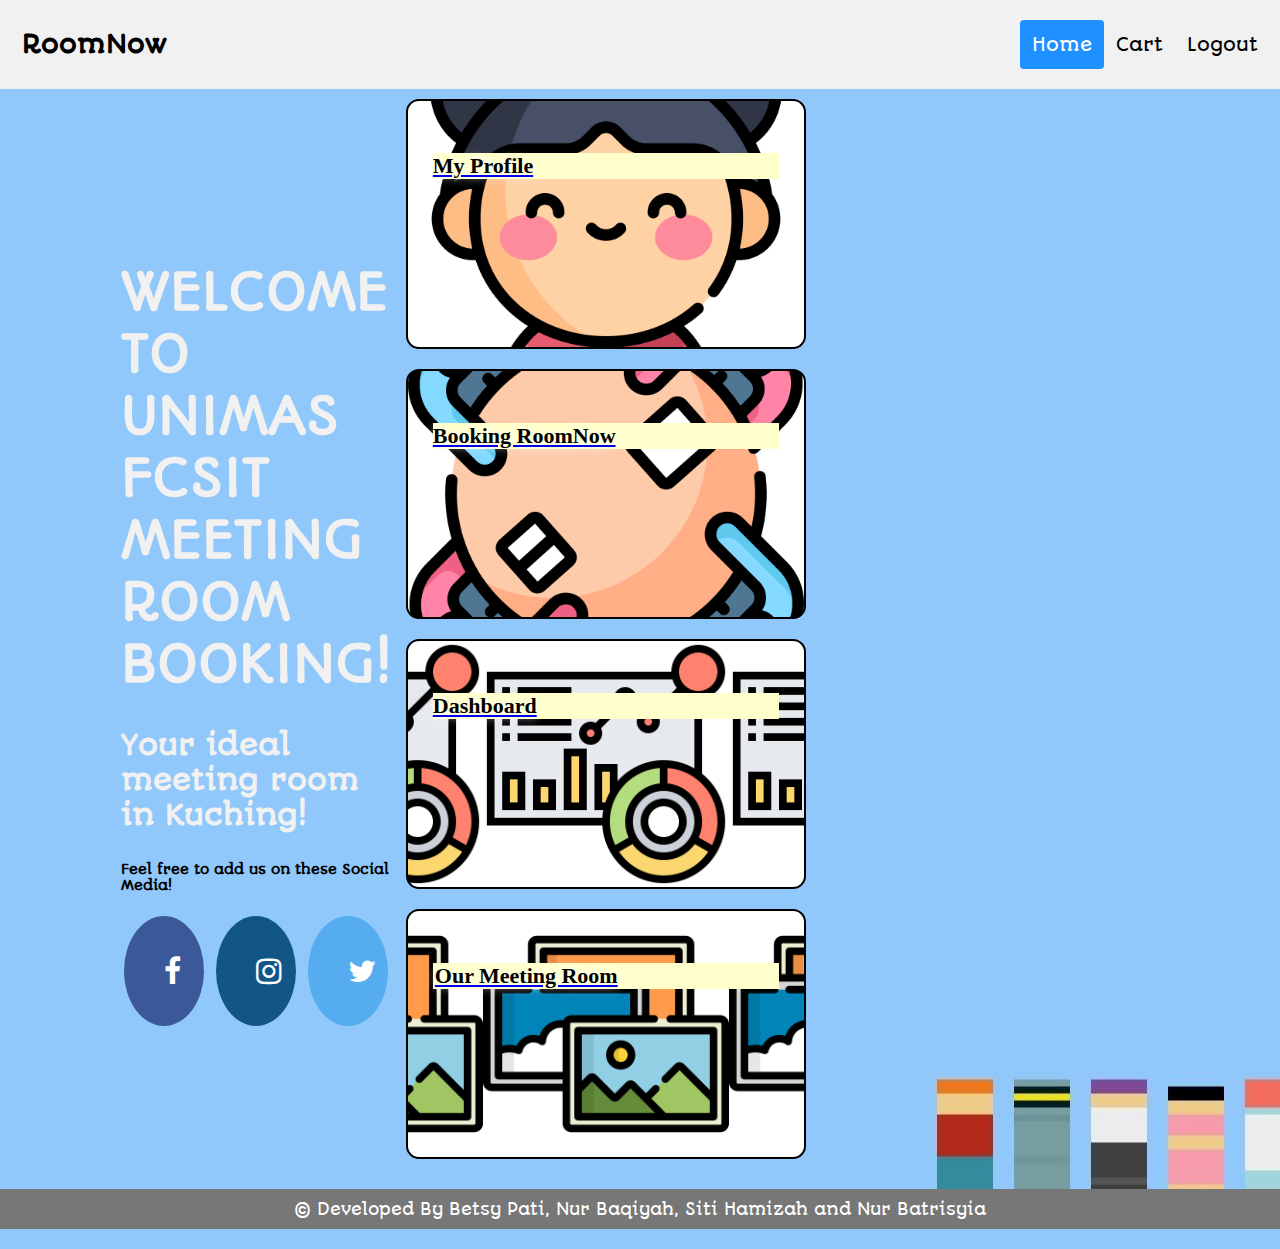
<file: home.html>
<!DOCTYPE html>
<html>
<head>
    <meta charset="UTF-8">
    <meta http-equiv="X-UA-Compatible" content="IE=edge">
    <meta name="viewport" content="width=device-width, initial-scale=1">
    <link href='https://fonts.googleapis.com/css?family=Autour One' rel='stylesheet'>
    <link rel="stylesheet" href="https://cdnjs.cloudflare.com/ajax/libs/font-awesome/4.7.0/css/font-awesome.min.css">

<style>
* {box-sizing: border-box;}

body { 
  margin: 0;
  font-family: 'Autour One';
  background-position: center;
  background-image: url("image/coffeebiru.jpg");
  box-sizing: contain;
}

.header {
  overflow: hidden;
  background-color: #f1f1f1;
  padding: 20px 10px;
}

.header a {
  float: left;
  color: black;
  text-align: center;
  padding: 12px;
  text-decoration: none;
  font-size: 18px; 
  line-height: 25px;
  border-radius: 4px;
}

.header a.logo {
  font-size: 25px;
  font-weight: bold;
}

.header a:hover {
  background-color: #ddd;
  color: black;
}

.header a.active {
  background-color: dodgerblue;
  color: white;
}

.header-right {
  float: right;
}
.Row {
  justify-content: center;
         align-items: center;
         display: flex;
         height: 120%;
       }
       .Column {
         flex-basis: 50%;
         
       }
       h1 {
        
         color:#f1f1f1;
         font-size: 50px;
       }
       h3 {
         font-size: 28px;
         color:#f1f1f1;
       }
       p {
         font-size: 12px;
         text-align: justify;
         color:#f1f1f1;
         line-height: 15px;
       }
       h4 {
         font-size: 1vw;
         color:black;
       }
       .card {
         background-size: contain;
         background-color: white;
         position: relative;
         width: 400px;
         height: 250px;
         display: inline-table;
         border-radius: 13px;
         padding: 15px 25px;
         box-sizing: border-box;
         cursor: pointer;
         margin: 10px 15px;
         background-position: center; 
         border: 2px solid black;
         transition: transform 0.5s;
       }
       .Card1 {
        color: #FFFFCC;
         background-size:cover;
         background-image: url(image/girl.png);
       }
       .Card2 {
        background-size: cover;
        background-image: url(image/round-table.png);

       }
       .Card3 {
        background-size: contain;
        background-image: url("image/dashboard.png");
       }
       .Card4 {
        background-size: contain;
         background-image: url(image/pictures.png);
       }
       .card:hover {
        opacity: 1;
        transform: translate(-10px);
       }
       h5 {
         font-family: 'Finger Paint';
         font-size: 22px;
         color: black;
         text-shadow: 0 0 10px white;
       }
       .fa {
       justify-content: center;
       padding: 40px;
       font-size: 30px;
       width: 20px;
       text-align: center;
       text-decoration: none;
       margin: 5px 3px;
       border-radius: 50%;
       }
       .fa:hover {
       opacity: 0.7;
       }
      .fa-facebook {
       background: #3B5998;
       color: white;
       }  
       .fa-instagram {
       background: #125688;
       color: white;
       }
       .fa-twitter {
       background: #55ACEE;
       color: white;
       }

.container {
         background-size: cover;
         width: 100%;
         height: 100%;
         padding-left: 8%;
         padding-right: 8%;
         box-sizing: border-box;
       }
       hr{
        color: 2px solid white;
       }

       /* Style the footer */
    footer {
  background-color: #777;
  padding: 10px;
  text-align: center;
  color: white;
  }
  #div1 {
  font-size:30px;
}
@media screen and (max-width: 500px) {
  .header a {
    float: none;
    display: block;
    text-align: left;
  }
  
  .header-right {
    float: none;
  }


</style>
</head>
<body>

<div class="header">
  <a href="home.html" class="logo">RoomNow</a>

  <div class="header-right">
    <a class="active" href="#home">Home</a>
    <a href="#">Cart</a>
    <a href="index.html">Logout</a>
  </div>
</div>

<div style="padding-left:20px">
   <div class="container">

      <!--bigtitle & description-->
      <div class="Row">
        <div class="Column">
          <h1>WELCOME TO UNIMAS FCSIT MEETING ROOM BOOKING!</h1>
          <h3>Your ideal meeting room in Kuching!</h3>
             <h4>Feel free to add us on these Social Media!</h4>
           <a href="https://www.facebook.com/" class="fa fa-facebook"></a>
           <a href="https://www.instagram.com/" class="fa fa-instagram"></a>
           <a href="https://twitter.com/home?lang=en" class="fa fa-twitter"></a>
        </div>

        <div class="col">
           <div class=" card Card1">
           <a href="user-profile.html"><div style=" background-color: #FFFFCC; "><h5>My Profile</h5></div></a>
          
          </div>

          <div class="card Card2">
            <div style=" background-color: #FFFFCC; "><a href="roombooking.html"><h5>Booking RoomNow</h5></a></div>
          </div>

          <div class="card Card3">
          <a href="#"><div style=" background-color: #FFFFCC; "><h5>Dashboard</h5></div></a>
          </div>

          <div class="card Card4">
            <a href="#"><div style=" background-color: #FFFFCC;padding: 0px 2px 0px 2px;"><h5>Our Meeting Room</h5></div></a>
          </div>

        </div>
      </div>
    </div>
    </div>
    <div>
   
    <br>
<footer><center>&copy; Developed By Betsy Pati, Nur Baqiyah, Siti Hamizah and Nur Batrisyia</center></footer></div>
<br>
</body>
</html>
</file>
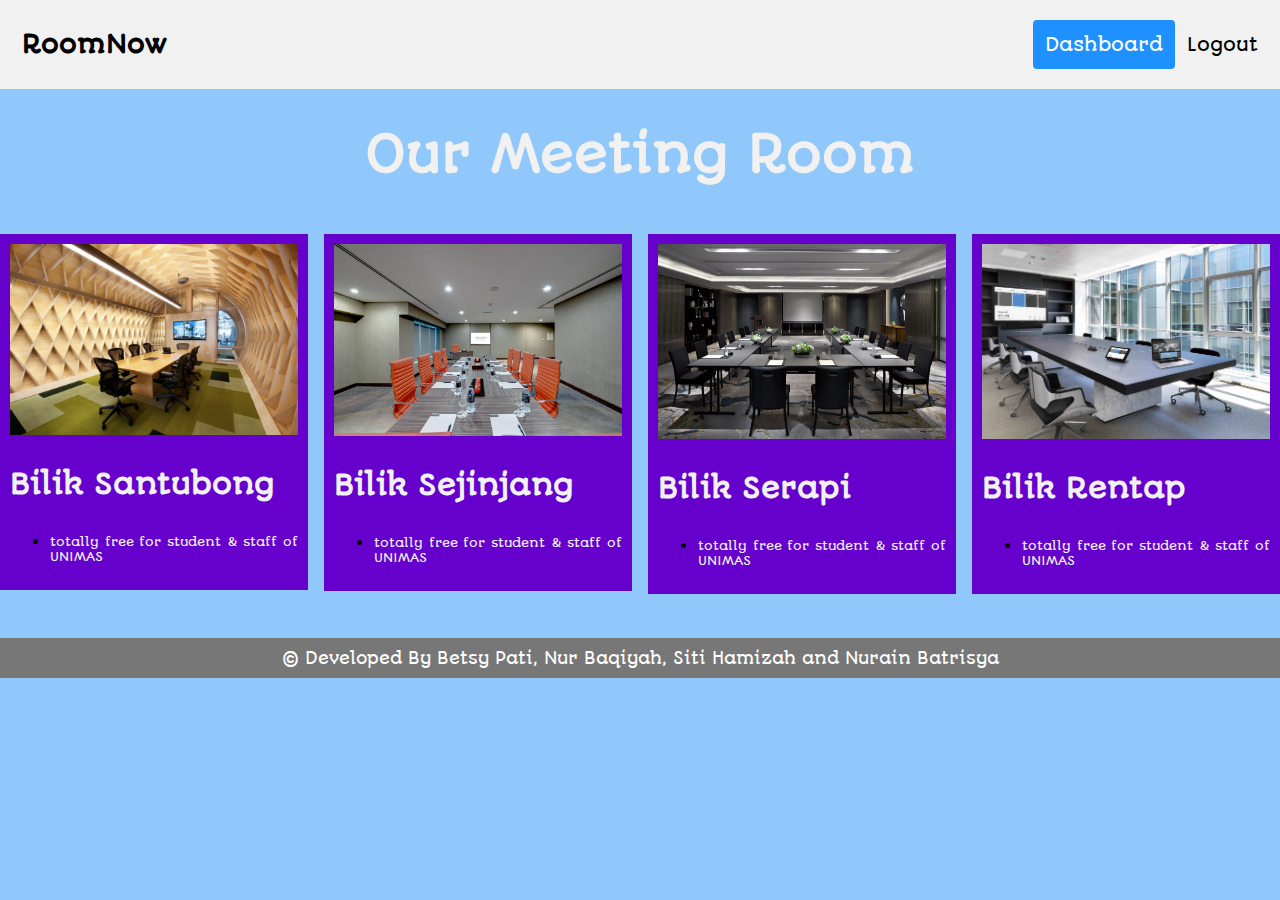
<file: meeting-room.html>
<!DOCTYPE html>
<html>
<head>
<title>Meeting Room</title>
    <meta charset="UTF-8">
    <meta http-equiv="X-UA-Compatible" content="IE=edge">
    <meta name="viewport" content="width=device-width, initial-scale=1">
    <link href='https://fonts.googleapis.com/css?family=Autour One' rel='stylesheet'>
    <link rel="stylesheet" href="https://cdnjs.cloudflare.com/ajax/libs/font-awesome/4.7.0/css/font-awesome.min.css">

<style>
* {box-sizing: border-box;}

body { 
  margin: 0;
  font-family: 'Autour One';
  background-image: url("image/coffeebiru.jpg");
    background-color: #0099FF;
  
}
.main {
  max-width: 1000px;
  margin: auto;

}
.row {
  margin: 8px -16px;
  padding: 20px;
}

/* Add padding BETWEEN each column */
.row,
.row > .column {
  padding: 8px;
}
/* Create four equal columns that floats next to each other */
.column {
  float: left;
  width: 25%;
}

/* Clear floats after rows */ 
.row:after {
  content: "";
  display: table;
  clear: both;
}

/* Content */
.content {
  background-color: #6600CC;
  padding: 10px;
}

.header {
  overflow: hidden;
  background-color: #f1f1f1;
  padding: 20px 10px;
}

.header a {
  float: left;
  color: black;
  text-align: center;
  padding: 12px;
  text-decoration: none;
  font-size: 18px; 
  line-height: 25px;
  border-radius: 4px;
}

.header a.logo {
  font-size: 25px;
  font-weight: bold;
}

.header a:hover {
  background-color: #ddd;
  color: black;
}

.header a.active {
  background-color: dodgerblue;
  color: white;
}

.header-right {
  float: right;
}

       h1 {
        
         color:#f1f1f1;
         font-size: 50px;
       }
       h3 {
         font-size: 28px;
         color:#f1f1f1;
       }
       p {
         font-size: 12px;
         text-align: justify;
         color:#f1f1f1;
         line-height: 15px;
       }
       h4 {
         font-size: 1vw;
         color:black;
        }

        h5 {
         font-family: 'Finger Paint';
         font-size: 22px;
         color: black;
         text-shadow: 0 0 10px white;
       }
       hr{
        color: 2px solid white;
       }

       /* Style the footer */
    footer {
  background-color: #777;
  padding: 10px;
  text-align: center;
  color: white;
  }

  #div1 {
  font-size:30px;
}

.gallery {
  border:1 px solid #ccc;
  background-color: #0099FF;
}
.gallery img{
 
  display: inline-flex;
  width:100%;
  height: auto;
  box-sizing: cover;
}

@media screen and (max-width: 500px) {
  .header a {
    float: none;
    display: block;
    text-align: left;
  }
  
  .header-right {
    float: none;
  }
  .column {
    width: 50%;
  }


</style>
</head>
<body>

<div class="header">
  <a href="home.php" class="logo">RoomNow</a>

  <div class="header-right">
    <a class="active" href="home.php">Dashboard</a>
    <a href="index.html">Logout</a>
  </div>
</div>

<center><h1>Our Meeting Room</h1> </center>

<!-- Portfolio Gallery Grid -->
<div class="row">

  <div class="column">
    <div class="content">
      <img src="image/meetingroom3.png" alt="Mountains" style="width:100%">
      <h3>Bilik Santubong</h3>
      <ul>
        <li><p> totally free for student & staff of UNIMAS</p></li>
      </ul>
    </div>
  </div>

  <div class="column">
    <div class="content">
    <img src="image/meetingromm2.jpg" alt="Lights" style="width:100%">
    <h3>Bilik Sejinjang</h3>
      <ul>
        <li><p> totally free for student & staff of UNIMAS</p></li>
      </ul>
    </div>
  </div>


  <div class="column">
    <div class="content">
    <img src="image/meetingroom4.jpg" alt="Nature" style="width:100%">
      <h3>Bilik Serapi</h3>
       <ul>
        <li><p> totally free for student & staff of UNIMAS</p></li>
      </ul>
    </div>
</div>


  <div class="column">
    <div class="content">
    <img src="image/meetingroom5.jpg" alt="Mountains" style="width:100%">
      <h3>Bilik Rentap</h3>
      <ul>
         <li><p> totally free for student & staff of UNIMAS</p></li>
      </ul>
    </div>
  </div>
<!-- END GRID -->
</div>



<!-- END MAIN -->
</div>
   
    <br>
<footer><center>&copy; Developed By Betsy Pati, Nur Baqiyah, Siti Hamizah and Nurain Batrisya</center></footer></div>
<br>
</body>
</html>
</file>
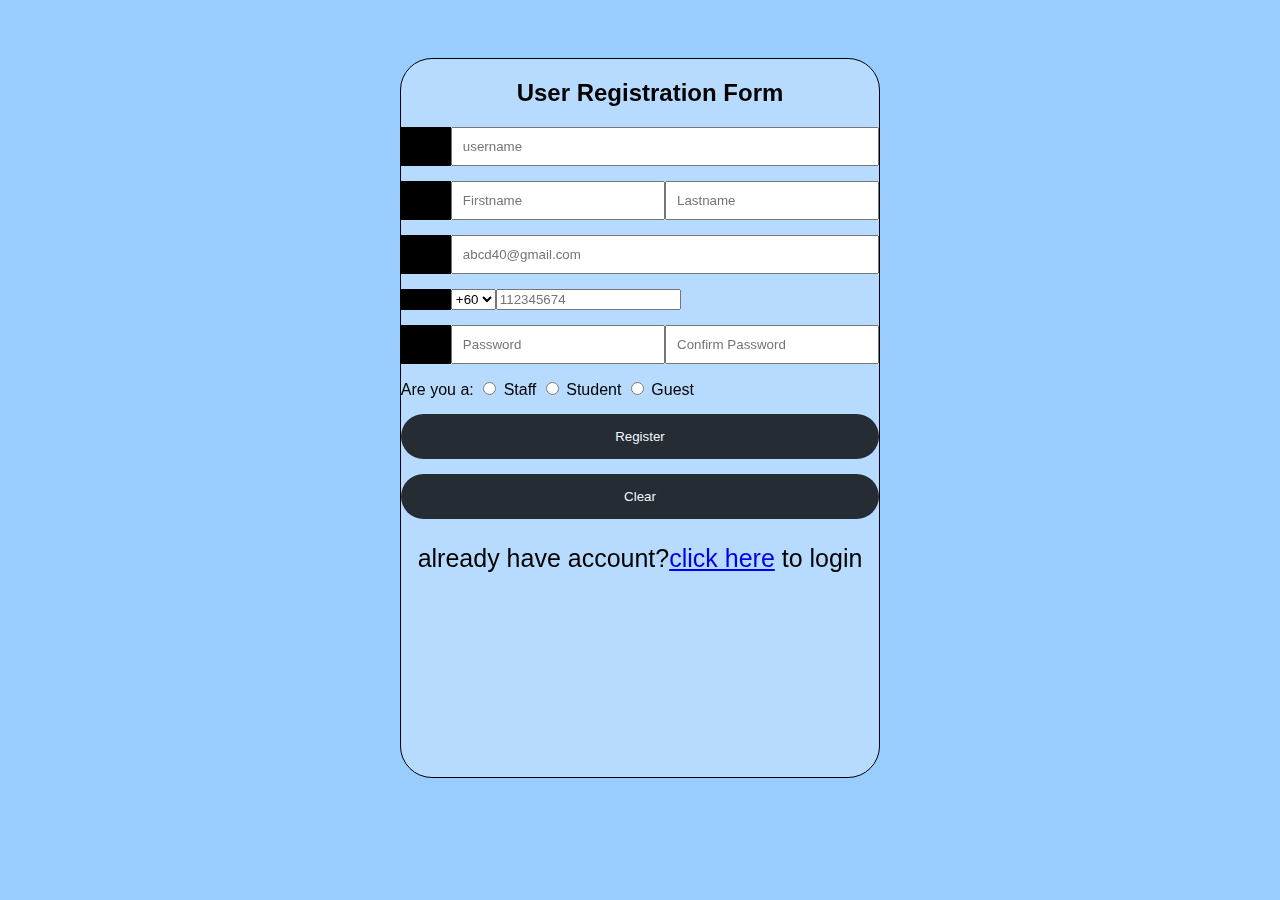
<file: register.html>
<!DOCTYPE html>
<html lang="en">
<head>
    <meta charset="UTF-8">
    <meta http-equiv="X-UA-Compatible" content="IE=edge">
    <meta name="viewport" content="width=device-width, initial-scale=1.0">
    <link rel='stylesheet' href='https://cdn-uicons.flaticon.com/uicons-regular-rounded/css/uicons-regular-rounded.css'>
    <link rel="stylesheet" type="text/css" href="css/register.css">
    <script src="js/register.js"></script>
    <title>Registration</title>
</head>    
<body>

    <main>
    <section class="glass"> <!-----glass for the form background----> 
    
    <form  name="myform" id="myform"  style="max-width:500px; margin:auto;" onSubmit="return validateRegister()" method="POST" autocomplete="on" action="">

    
    <h2><span class="fi-rr-user"></span>User Registration Form</h2>

<!--------------------------------------------------------USERNAME--------------------------------->    
<div class="input-container">
    <i class="fi-rr-portrait"></i>
    <input class="input-field" type="text" id="uname" placeholder="username" name="uname">
</div>


<!-------------------------------------------------firstname & lastname------------------------------------------>
<div class="input-container">
    <i class="fi-rr-portrait"></i>
    <input class="input-field" type="text" id="fname" placeholder="Firstname" name="fname">
    <input class="input-field" type="text" id="lname" placeholder="Lastname" name="lname">
</div>

<!-------------------------------------------------email--------------------------------------------------------->
<div class="input-container">
    <i class="fi-rr-envelope"></i>
    <input class="input-field" type="text" id="email" placeholder="abcd40@gmail.com" name="email">
</div>


<!------------------------------------------------phone no-------------------------------------------------------->
<div class="input-container">
    <i class="fi-rr-smartphone"></i>
    <select placeholder="+60" class="phoneNo">
    <option value="+60">+60</option>
   <input type="tel" id="phoneNo" name="phoneNo" placeholder="112345674">
</div>

<!------------------------------------------------password-------------------------------------------------------->
<div class="input-container">
    <i class="fi-rr-key"></i>
    <input class="input-field" type="password" placeholder="Password"  id="psw" name="psw">
    <input class="input-field" type="password" placeholder="Confirm Password" id="cpsw" name="cpsw" >
</div>

<!----------------------------------------------radio button:user---------------------------------------------------->
<div class="user">
    <label>Are you a:</label>
    <input class="user" type="radio" value="None" id="staff" name="user" />
    <label for="staff" class="radio" chec>Staff</label>
    <input class="user" type="radio" value="None" id="student" name="user" />
    <label for="student" class="radio">Student</label>
    <input class="user" type="radio" value="None" id="guest" name="user" />
    <label for="guest" class="radio">Guest</label>
</div>



<!------------------------------------------------button:register & clear----------------------------------------------------->
 <button type="submit" class="registerButton" name="registerButton">Register</button>
  <button type="reset" class="clearButton" name="clearButton">Clear
</button>
<p class="forgot" align="center">already have account?<a href="login.html">click here</a> to login</p>
    </form>
    </section>
    </main>
</body>
</html>
</file>
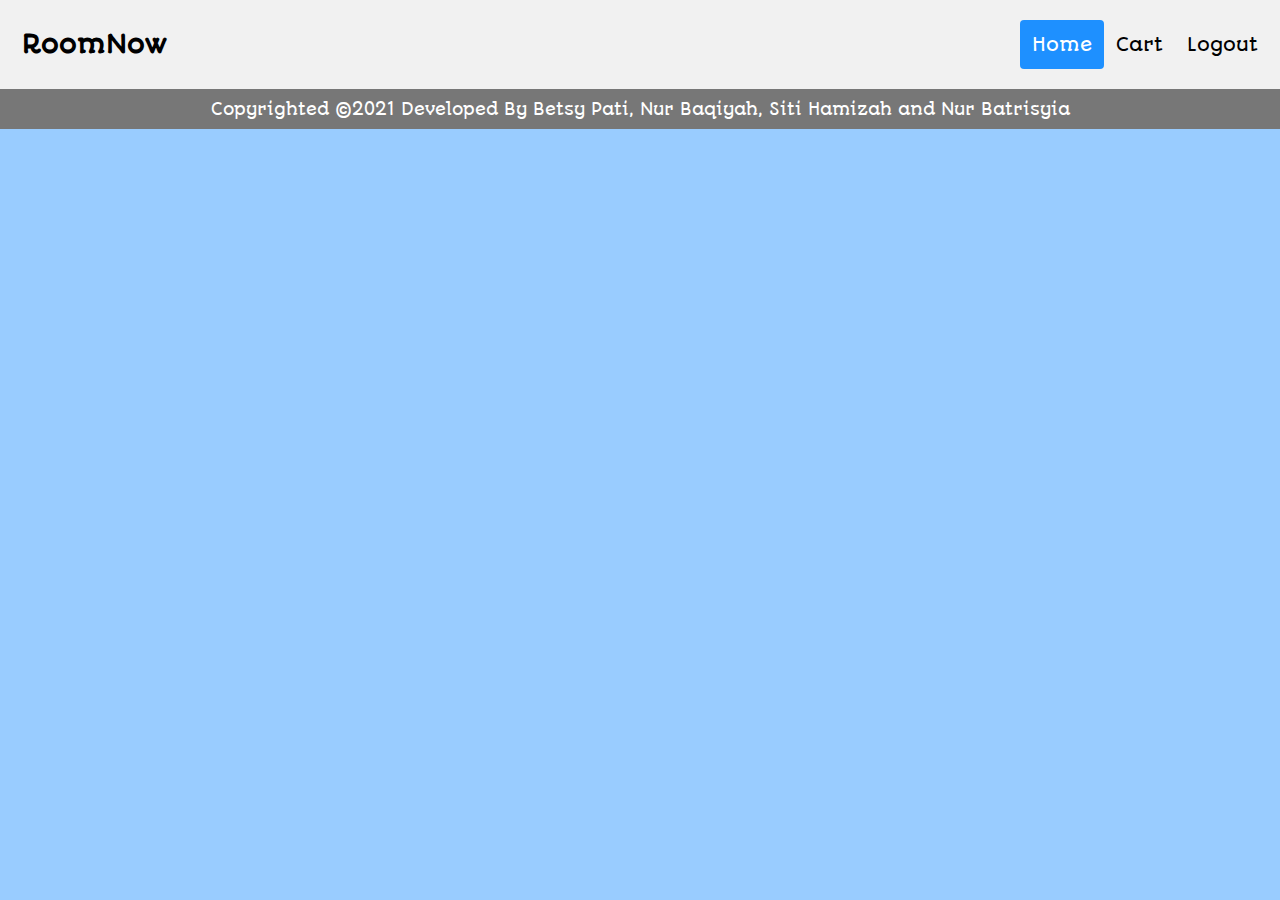
<file: roombooking.html>
<!DOCTYPE html>
<html>
<head>
    <meta charset="UTF-8">
    <meta http-equiv="X-UA-Compatible" content="IE=edge">
    <meta name="viewport" content="width=device-width, initial-scale=1">
    <link href='https://fonts.googleapis.com/css?family=Autour One' rel='stylesheet'>
    <link rel="stylesheet" href="https://cdnjs.cloudflare.com/ajax/libs/font-awesome/4.7.0/css/font-awesome.min.css">
    <link rel="stylesheet" type="text/css" href="css/main.css">

</head>
<body>

<div class="header">
  <a href="home.html" class="logo">RoomNow</a>
  <div class="header-right">
    <a class="active" href="home.html">Home</a>
    <a href="#">Cart</a>
    <a href="index.html">Logout</a>
  </div>
</div>


<footer><center>Copyrighted &copy;2021 Developed By Betsy Pati, Nur Baqiyah, Siti Hamizah and Nur Batrisyia</center></footer></div>
<br>
</body>
</html>
</file>
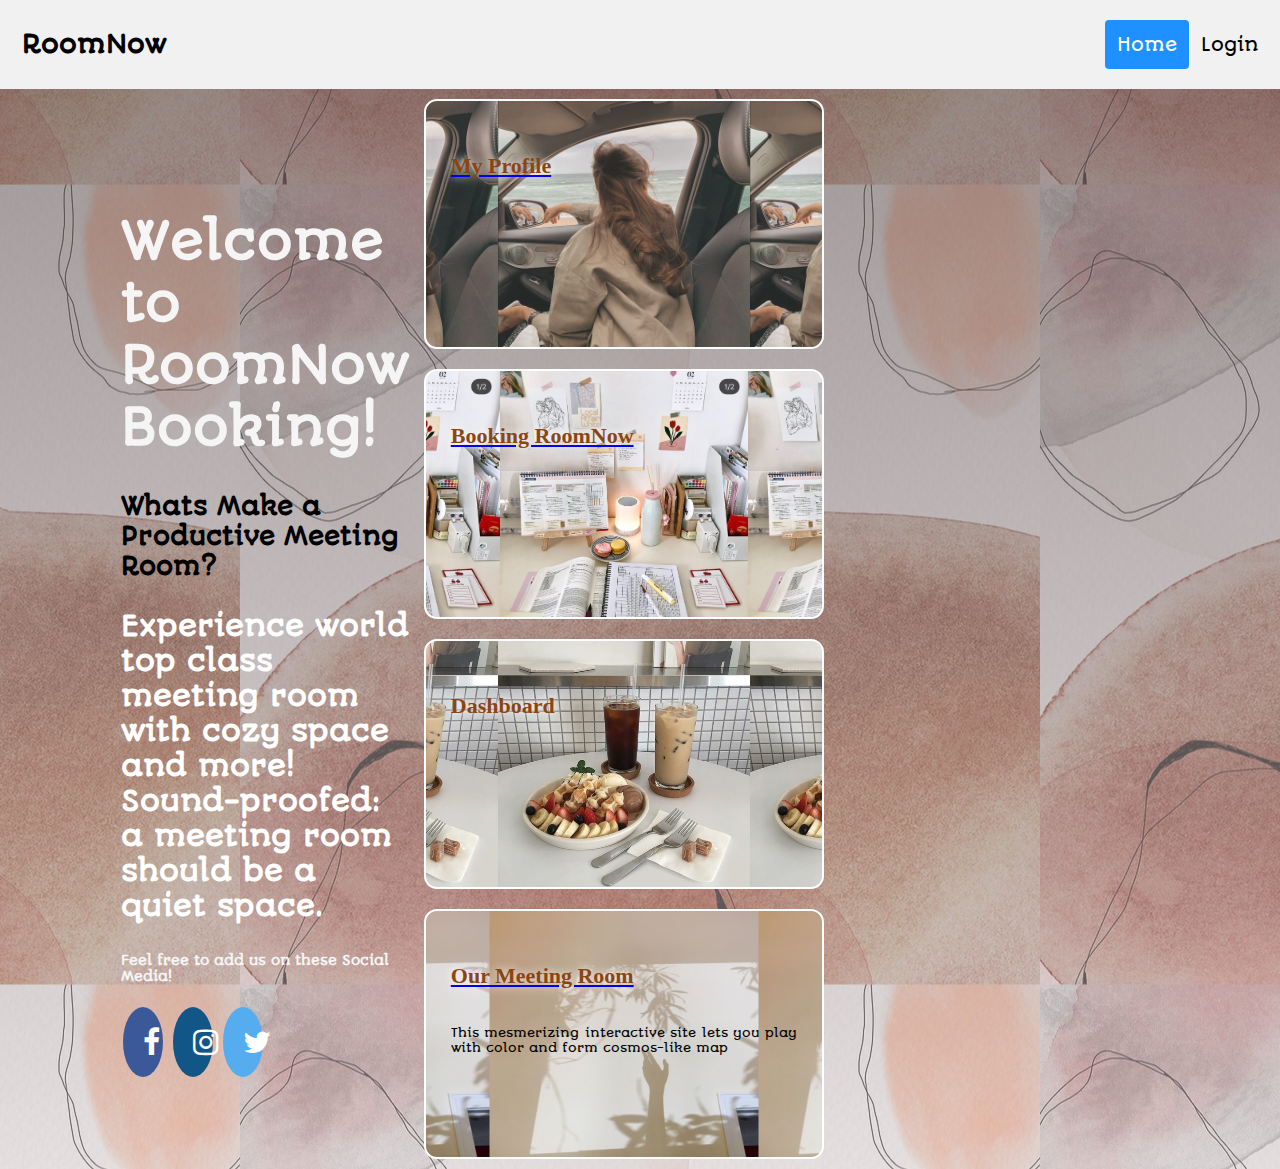
<file: testnavbar.html>
<!DOCTYPE html>
<html>
<head>
    <meta charset="UTF-8">
    <meta http-equiv="X-UA-Compatible" content="IE=edge">
    <meta name="viewport" content="width=device-width, initial-scale=1">
    <link href='https://fonts.googleapis.com/css?family=Autour One' rel='stylesheet'>
    <link rel="stylesheet" href="https://cdnjs.cloudflare.com/ajax/libs/font-awesome/4.7.0/css/font-awesome.min.css">

<style>
* {box-sizing: border-box;}

body { 
  margin: 0;
  font-family: 'Autour One';
  background-position: center;
  background-image: linear-gradient(rgba(116, 103, 103, 0.699),
         rgba(212, 198, 198, 0.466)),url(image/rm167-sasi-51.jpg);
}

.header {
  overflow: hidden;
  background-color: #f1f1f1;
  padding: 20px 10px;
}

.header a {
  float: left;
  color: black;
  text-align: center;
  padding: 12px;
  text-decoration: none;
  font-size: 18px; 
  line-height: 25px;
  border-radius: 4px;
}

.header a.logo {
  font-size: 25px;
  font-weight: bold;
}

.header a:hover {
  background-color: #ddd;
  color: black;
}

.header a.active {
  background-color: dodgerblue;
  color: white;
}

.header-right {
  float: right;
}
.Row {
         align-items: center;
         display: flex;
         height: 120%;
       }
       .Column {
         flex-basis: 50%;
         
       }
       h1 {
         color: whitesmoke;
         font-size: 50px;
       }
       h3 {
         font-size: 28px;
         color: white;
       }
       p {
         font-size: 12px;
         text-align: justify;
         color:black;
         line-height: 15px;
       }
       h4 {
         font-size: 1vw;
         color: whitesmoke;
       }
       .card {
         background-size: contain;
         background:rgba(0, 0, 0, 0.6);
         position: relative;
         width: 400px;
         height: 250px;
         display: inline-table;
         border-radius: 13px;
         padding: 15px 25px;
         box-sizing: border-box;
         cursor: pointer;
         margin: 10px 15px;
         background-position: center; 
         border: 2px solid white;
         transition: transform 0.5s;
       }
       .Card1 {
         background-size: contain;
         background-image: url(image/drive.jpg);
       }
       .Card2 {
        background-size: contain;
        background-image: url(image/studytable.jpg);
       }
       .Card3 {
        background-size: contain;
        background-image: url(image/fruit-healthy-aesthetic-Favim.com-6124167.jpg);
       }
       .Card4 {
        background-size: contain;
         background-image: url(image/bayangtangan.jpeg);
       }
       .card:hover {
        opacity: 1;
        transform: translate(-10px);
       }
       h5 {
         font-family: 'Finger Paint';
         font-size: 22px;
         color:saddlebrown;
         text-shadow: 0 0 10px white;
       }
       .fa {
       
       padding: 20px;
       font-size: 30px;
       width: 30px;
       text-align: center;
       text-decoration: none;
       margin: 5px 2px;
       border-radius: 50%;
       }
       .fa:hover {
       opacity: 0.7;
       }
      .fa-facebook {
       background: #3B5998;
       color: white;
       }  
       .fa-instagram {
       background: #125688;
       color: white;
       }
       .fa-twitter {
       background: #55ACEE;
       color: white;
       }

.container {
         background-size: cover;
         width: 100%;
         height: 100%;
      
         padding-left: 8%;
         padding-right: 8%;
         box-sizing: border-box;
       }

@media screen and (max-width: 500px) {
  .header a {
    float: none;
    display: block;
    text-align: left;
  }
  
  .header-right {
    float: none;
  }
}
</style>
</head>
<body>

<div class="header">
  <a href="#default" class="logo">RoomNow</a>
  <div class="header-right">
    <a class="active" href="#home">Home</a>
    <a href="index.html">Login</a>
  </div>
</div>

<div style="padding-left:20px">
   <div class="container">

      <!--bigtitle & description-->
      <div class="Row">
        <div class="Column">
          <h1>Welcome to RoomNow Booking!</h1>
          <h2>Whats Make a Productive Meeting Room?</h2>
          <h3>Experience world top class meeting room with cozy space and more!
            Sound-proofed: a meeting room should be a quiet space. 
          </h3>
             <h4>Feel free to add us on these Social Media!</h4>
           <a href="https://www.facebook.com/" class="fa fa-facebook"></a>
           <a href="https://www.instagram.com/" class="fa fa-instagram"></a>
           <a href="https://twitter.com/home?lang=en" class="fa fa-twitter"></a>
        </div>

        <div class="col">
          <div class=" card Card1">
            <a href="user-profile.html"><h5>My Profile</h5></a>
          
          </div>

          <div class="card Card2">
            <a href="https://www.mapcrunch.com/"><h5>Booking RoomNow</h5></a>
          
          </div>

          <div class="card Card3">
          <h5>Dashboard</h5></a>
           
          </div>

          <div class="card Card4">
            <a href="https://29a.ch/sandbox/2011/neonflames/"><h5>Our Meeting Room</h5></a>
            <p>This mesmerizing interactive site lets you play with color and form cosmos-like map</p>
          </div>
          
        </div>
      </div>
    </div>

</div>

</body>
</html>
</file>
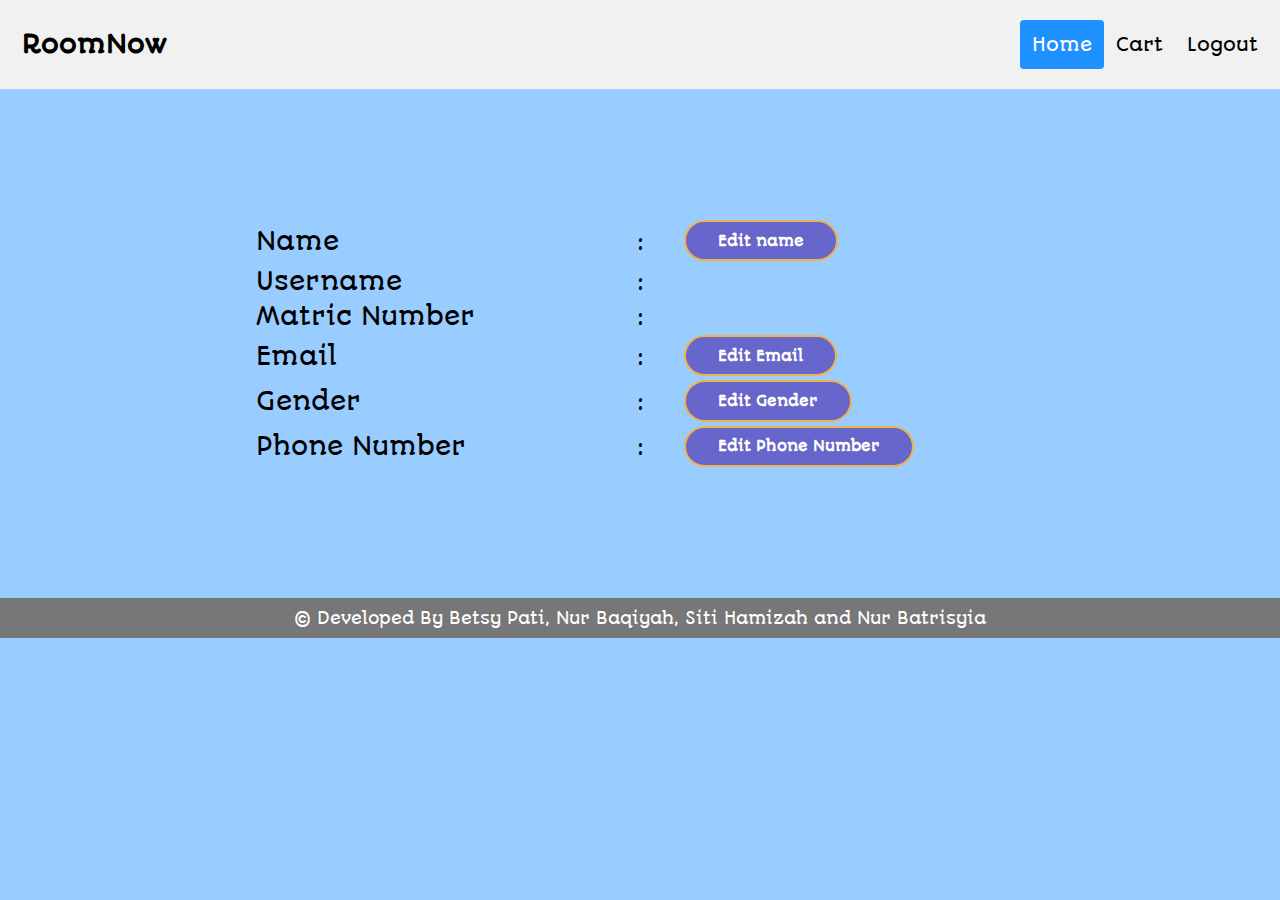
<file: user-profile.html>
<!DOCTYPE html>
<html>
<head>
    <meta charset="UTF-8">
    <meta http-equiv="X-UA-Compatible" content="IE=edge">
    <meta name="viewport" content="width=device-width, initial-scale=1">
    <link href='https://fonts.googleapis.com/css?family=Autour One' rel='stylesheet'>
    <link rel="stylesheet" href="https://cdnjs.cloudflare.com/ajax/libs/font-awesome/4.7.0/css/font-awesome.min.css">
    <link rel="stylesheet" type="text/css" href="css/main.css">

</head>
<body>

<div class="header">
  <a href="home.html" class="logo">RoomNow</a>
  <div class="header-right">
    <a class="active" href="home.html">Home</a>
    <a href="#">Cart</a>
    <a href="index.html">Logout</a>
  </div>
</div>
<div class="input-container">
           <td width="556"><table width="775" height="248" align="center" >
    <tr>
                     <td width="152" height="32">Name</td>
                     <td width="18">:</td>
                     <td width="125"><button class="button">Edit name</button></td>
                   </tr>
                   <tr>
                     <td height="33">Username</td>
                     <td>:</td>
                     <td>&nbsp;</td>
                   </tr>
                   <tr>
                     <td height="33">Matric Number</td>
                     <td>:</td>
                     <td>&nbsp;</td>
                   </tr>
                   <tr>
                     <td height="33">Email</td>
                     <td>:</td>
                     <td><button class="button">Edit Email</button></td>
                   </tr>
                   <tr>
                     <td height="32">Gender</td>
                     <td>:</td>
                     <td><button class="button">Edit Gender</button></td>
                   </tr>
                
                   <tr>
                     <td height="34">Phone Number</td>
                     <td>:</td>
                     <td><button class="button" id="button">Edit Phone Number</button></td>
                   </tr>

          </table></td>
  </div>
<footer><center>&copy; Developed By Betsy Pati, Nur Baqiyah, Siti Hamizah and Nur Batrisyia</center></footer></div>
<br>
</body>
</html>
</file>
<file: css/register.css>
body {
 font-family: Arial, Helvetica, sans-serif;
 background-color: #99CCFF;
 background-position: center;
 background-size: cover;
}

* {box-sizing: border-box;}

main {
  display: flex;
  align-items: center;
  justify-content: center;
}

section {
  margin: auto;
  
}

.glass {
  margin-top: 50px;
  margin-left: 25px
  background: white;
  min-height: 80vh;
  width: 38%;
  background: linear-gradient(to right bottom, rgba(255, 255, 255, 0.3),
    rgba(255, 255, 255, 0.3));
  border:1px solid black;
  border-radius: 2rem;
  z-index: 2;
  backdrop-filter: blur(2rem);
}

h2 {text-align:center; margin-top: 20px;}

.input-container {
  display: -ms-flexbox;
  display:flex;
  width: 100%;
  margin-bottom: 15px;
}

p {
  font-size: 25px;
}


i {
  padding: 10px;
  background: black;
  color: white;
  min-width: 50px;
  text-align: center;
}

.fi-rr-user {
 padding: 10px;
}

.input-field {
  width: 100%;
  padding: 10px;
  outline: none;
}

.input-field:focus {
  border: 2px solid dodgerblue;
}

#state {
  background-color: black;
margin: auto;
justify-content: center;
color: white;
padding: 15px 20px;
border: none;
cursor: pointer;
width: 50%;
opacity: 0.8;
border-radius: 2rem;
text-align: : center;

}

#user {
  margin-top: 25px;
  margin-bottom: 25px;
}



/* Set a style for the submit button */
button {
background-color: black;
margin-top: 25px;
margin: auto;
justify-content: center;
color: white;
padding: 15px 20px;
border: none;
cursor: pointer;
width: 100%;
opacity: 0.8;
border-radius: 2rem;
text-align: : center;
}

button:hover {
opacity: 1;
}

.clearButton {
margin-top: 15px;
}

.registerButton {
  margin-top: 15px;
}


.error {color: #FF0000;}
</file>
<file: css/main.css>
* {box-sizing: border-box;}

body { 
  margin: 0;
  font-family: 'Autour One';
  background-position: center;
  background-color: #99CCFF;
  box-sizing: contain;
}

.header {
  overflow: hidden;
  background-color: #f1f1f1;
  padding: 20px 10px;
}

.header a {
  float: left;
  color: black;
  text-align: center;
  padding: 12px;
  text-decoration: none;
  font-size: 18px; 
  line-height: 25px;
  border-radius: 4px;
}

.header a.logo {
  font-size: 25px;
  font-weight: bold;
}

.header a:hover {
  background-color: #ddd;
  color: black;
}

.header a.active {
  background-color: dodgerblue;
  color: white;
}

.header-right {
  float: right;
}
.Row {
  justify-content: center;
         align-items: center;
         display: flex;
         height: 120%;
       }
       .Column {
         flex-basis: 50%;
         
       }
       h1 {
        
         color:#f1f1f1;
         font-size: 50px;
       }
       h3 {
         font-size: 28px;
         color:#f1f1f1;
       }
       p {
         font-size: 12px;
         text-align: justify;
         color:#f1f1f1;
         line-height: 15px;
       }
       h4 {
         font-size: 1vw;
         color:black;
       }
       .card {
         background-size: contain;
         background-color: white;
         position: relative;
         width: 400px;
         height: 250px;
         display: inline-table;
         border-radius: 13px;
         padding: 15px 25px;
         box-sizing: border-box;
         cursor: pointer;
         margin: 10px 15px;
         background-position: center; 
         border: 2px solid black;
         transition: transform 0.5s;
       }
       .Card1 {
        color: #FFFFCC;
         background-size:cover;
         background-image: url(image/girl.png);
       }
       .Card2 {
        background-size: cover;
        background-image: url(image/round-table.png);

       }
       .Card3 {
        background-size: contain;
        background-image: url("image/dashboard.png");
       }
       .Card4 {
        background-size: contain;
         background-image: url(image/pictures.png);
       }
       .card:hover {
        opacity: 1;
        transform: translate(-10px);
       }
       h5 {
         font-family: 'Finger Paint';
         font-size: 22px;
         color: black;
         text-shadow: 0 0 10px white;
       }
       .fa {
       justify-content: center;
       padding: 40px;
       font-size: 30px;
       width: 20px;
       text-align: center;
       text-decoration: none;
       margin: 5px 3px;
       border-radius: 50%;
       }
       .fa:hover {
       opacity: 0.7;
       }
      .fa-facebook {
       background: #3B5998;
       color: white;
       }  
       .fa-instagram {
       background: #125688;
       color: white;
       }
       .fa-twitter {
       background: #55ACEE;
       color: white;
       }

.container {
         background-size: cover;
         width: 100%;
         height: 100%;
         padding-left: 8%;
         padding-right: 8%;
         box-sizing: border-box;
       }
       hr{
        color: 2px solid white;
       }

     .button {
      font-family: 'Autour One';
      text-shadow: 0px 0px 3px rgba(117, 117, 117, 0.12);
      position: center;
      font-size: 14px;
      font-weight: 600;
      padding: 0.6rem 2rem;
      color: white;
      background-color: rgb(102, 102, 204);
     border: 2px solid #f1b24a;
     border-radius: 2rem;
     transition-duration: 0.4s;
     cursor: pointer;}

.button:hover {
opacity: 1; 
margin-top: 15px;
}

table {
  margin-top: 10%;
  margin-bottom: 10%;
}


td {
  font-size: 24px;
  margin-top: 30px;
  margin-bottom: 15px;
}

       /* Style the footer */
footer {
  background-color: #777;
  padding: 10px;
  text-align: center;
  color: white;
}

* {box-sizing: border-box;}

main {
  display: flex;
  align-items: center;
  justify-content: center;
}

section {
  margin: auto;
  
}


@media screen and (max-width: 500px) {
  .header a {
    float: none;
    display: block;
    text-align: left;
  }
  
  .header-right {
    float: none;
  }
</file>
